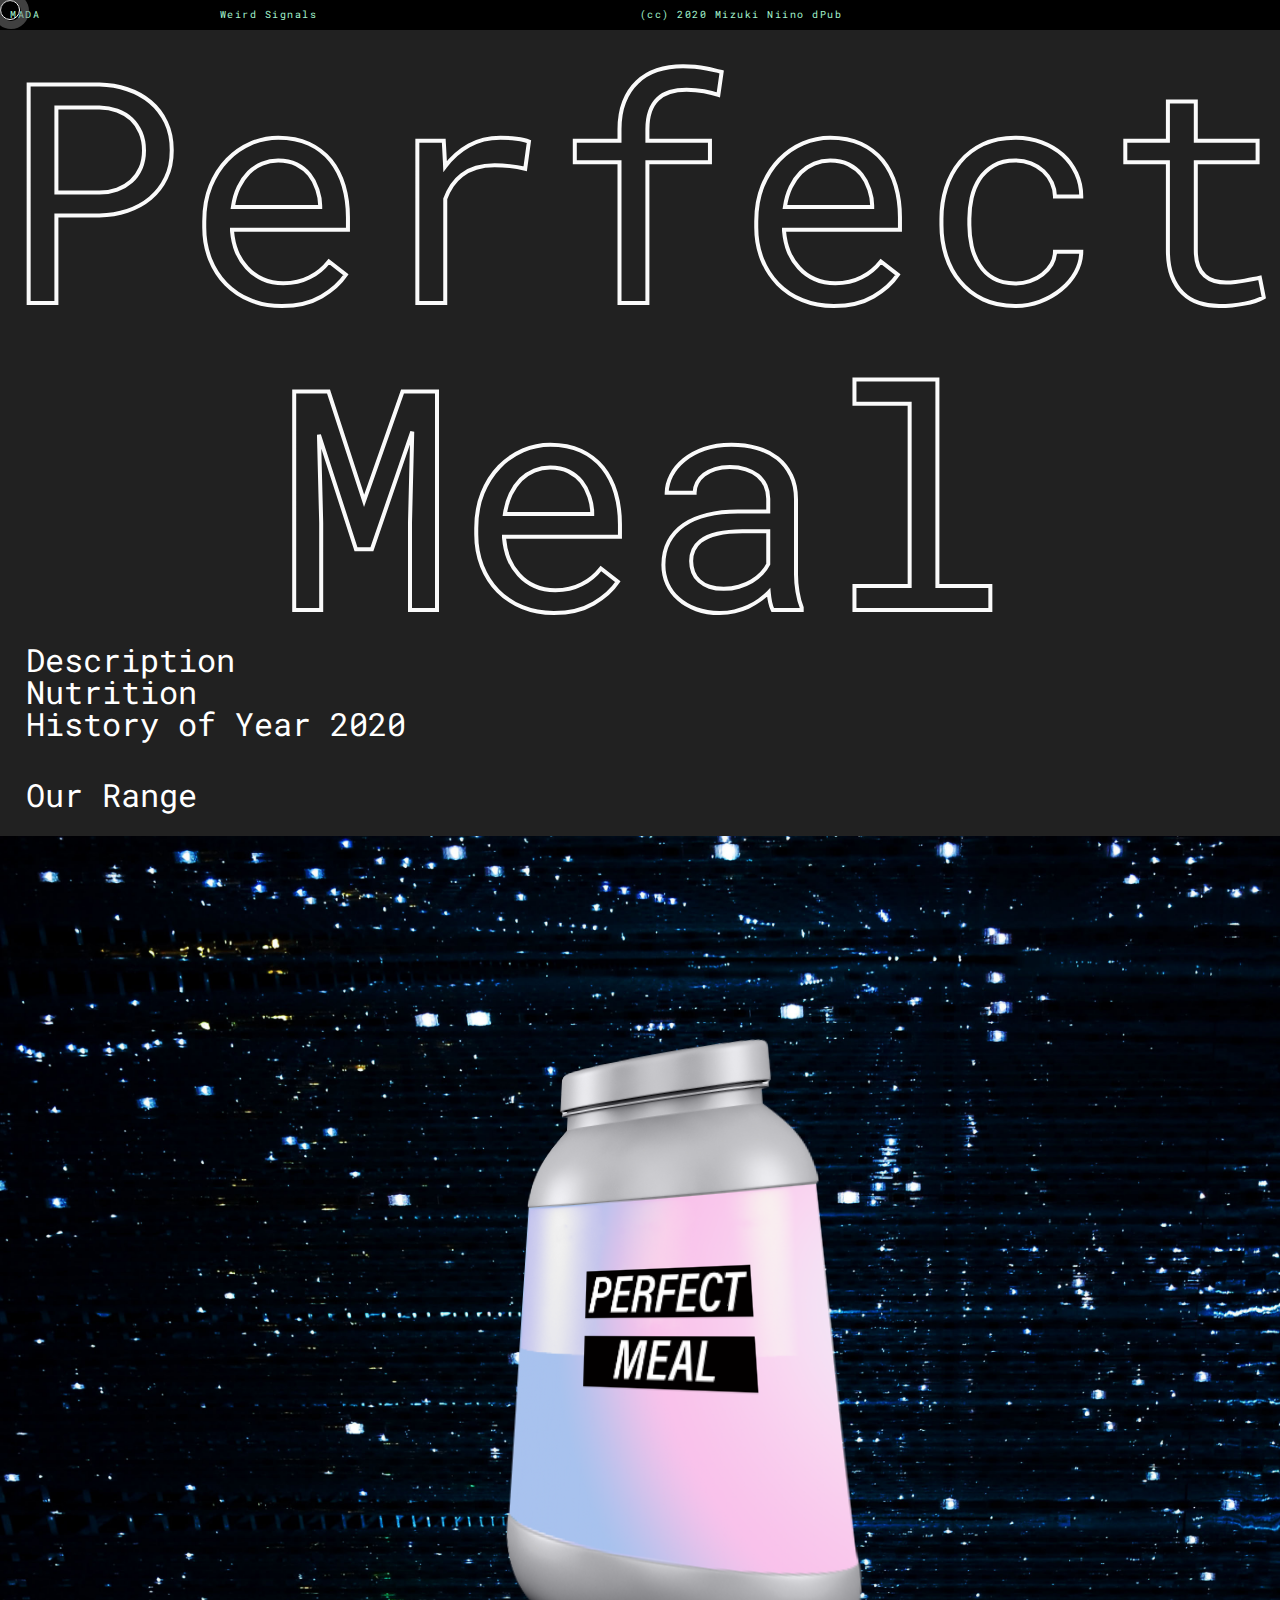
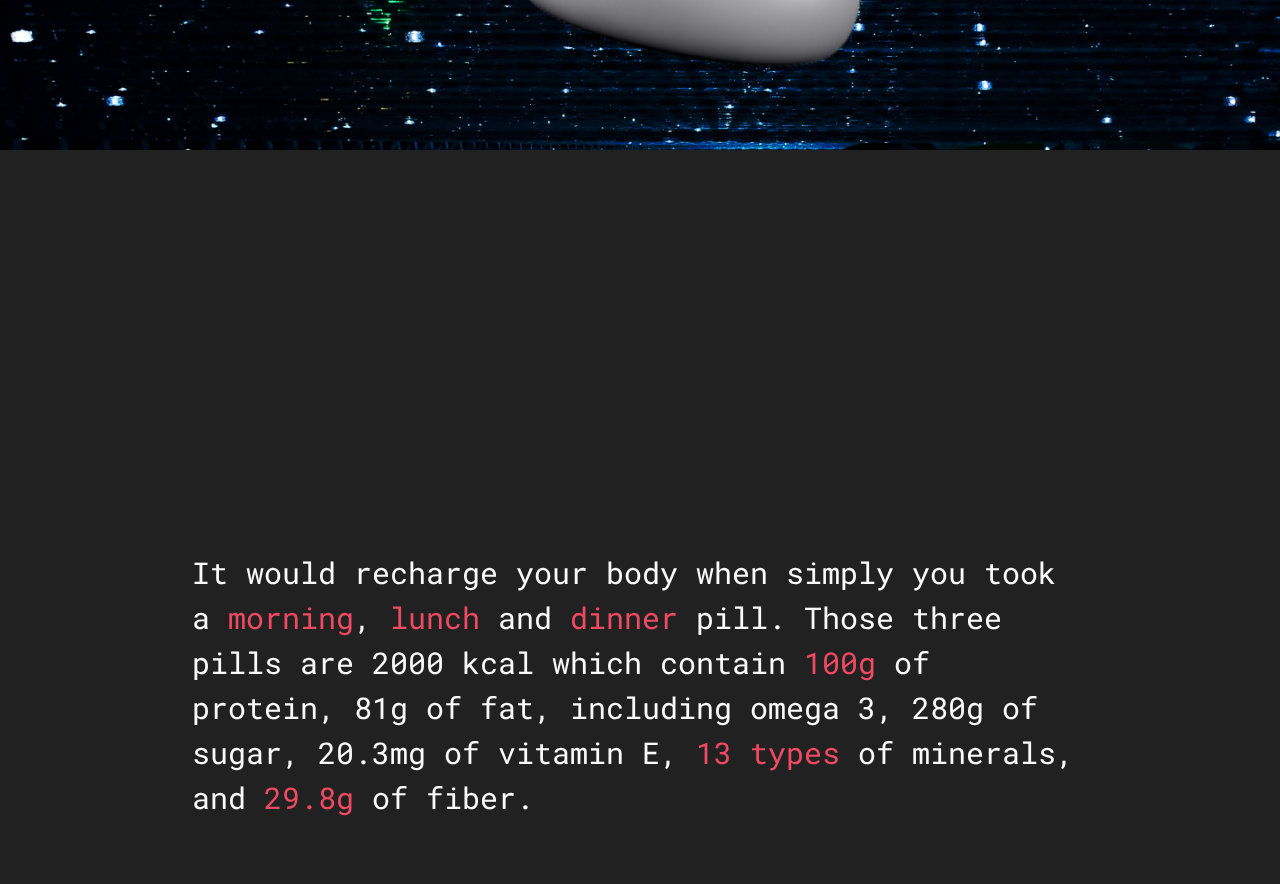
<file: Temporal Loop/index.html>
<!DOCTYPE html>
<html>
  <head>
    <meta charset="UTF-8">
  	<meta name="viewport" content="width=device-width,initial-scale=1">
    <title>2050 Temporal Loop</title>
    <link rel="stylesheet" href="assets/css/reset.css" type="text/css">
  	<link rel="stylesheet" href="assets/css/main.css" type="text/css">
  	<script src="assets/js/jquery-3.4.1.min.js"></script>
  	<script src="assets/js/main.js"></script>
  </head>
  <body>
    <!-- DO NOT REMOVE ABOVE -->
    <!-- start here -->

  <!-- cursor editing-->
    <div class="cursor"></div>
    <script>
        const cursor = document.querySelector('.cursor');

        document.addEventListener('mousemove', e => {
            cursor.setAttribute("style", "top: "+(e.pageY - 10)+"px; left: "+(e.pageX - 10)+"px;")
        })

         document.addEventListener('click', () => {
            cursor.classList.add("expand");

            setTimeout(() => {
                cursor.classList.remove("expand");
            }, 500)
        })

    </script>  

    <!-- cursor end-->

     <!-- copyright-->

    <div class="copy container">
      <div class="item w1of3">
        MADA
      </div>
      <div class="item w2of3">
        Weird Signals
      </div>
      <div class="item w3of3">
        (cc) 2020 Mizuki Niino dPub
      </div>
    </div>

    <!-- end copyright -->

<style>
@import url('https://fonts.googleapis.com/css2?family=Roboto+Mono:ital,wght@1,100&display=swap');
</style>

<div class="title">
    Perfect Meal
</div>

    <div class="grid">
      <div class="col w-1of1">
        <div class="content">

          <!-- start toggle -->
          <div class="header h-1">
            <div>Description</div>
          </div>
          <div class="toggle t-1">
            You don't need to care about food anymore. We found the best nutrition analysed by your DNA. Drink our supplement three times a day, and you are released from wasting time by eating food.
          </div>

          <div class="header h-2">
            <div>Nutrition</div>
          </div>
          <div class="toggle t-2">
            <image class=nutritions>
              <img src="assets/images/Nutritions.png">
            </image>
          </div>

          <div class="header h-3">
            <div>History of Year 2020</div>
          </div>
          <div class="toggle t-3">
            In 2020, Natural was a buzz term at food marketers, and they produced existed "natural food." Human in 2020 enjoyed fruit, vegetable, animal meats that they destroyed. Now in 2050, we don't need to worry about natural. We can protect natural resources, and we can get perfect daily nutritions by three capsules.
          </div>


          <!-- end toggle -->

<div class="Range">
 <div>Our Range</div>
</div>

<img class="future" src="../Temporal Loop/assets/images/future.jpg">

<!-- start floating -->

<ul>
    <li>
    <div id="floating" class="icon">
      <img class="bottole" src="../Temporal Loop/assets/images/bottole.png" width="800">
    </div>
    </li> 
</ul>

<!-- End floating -->

<div class="box">
  <p class="description">It would recharge your body when simply you took a <span class="l-morning popup-link">morning</span>, <span class="l-lunch popup-link">lunch</span> and <span class="l-dinner popup-link">dinner</span> pill. Those three pills are 2000 kcal which contain <span class="l-100g popup-link">100g</span> of protein, 81g of fat, including omega 3, 280g of sugar, 20.3mg of vitamin E, <span class="l-13types popup-link">13 types</span> of minerals, and <span class="l-298g popup-link">29.8g</span> of fiber.
  </p>
</div>

<div class="pill1 pill"><img src="assets/images/pill1.png" width="200"></div>
<div class="pill2 pill"><img src="assets/images/pill2.png" width="200"></div>
<div class="pill3 pill"><img src="assets/images/pill3.png" width="200"></div>

<div class="p-100g p-text">100g</div> 
<div class="p-13types p-text">13 types</div> 
<div class="p-298g p-text">29.8g</div> 


    <!-- DO NOT REMOVE BELOW -->
    <!-- end here -->
  </body>
</html>
</file>
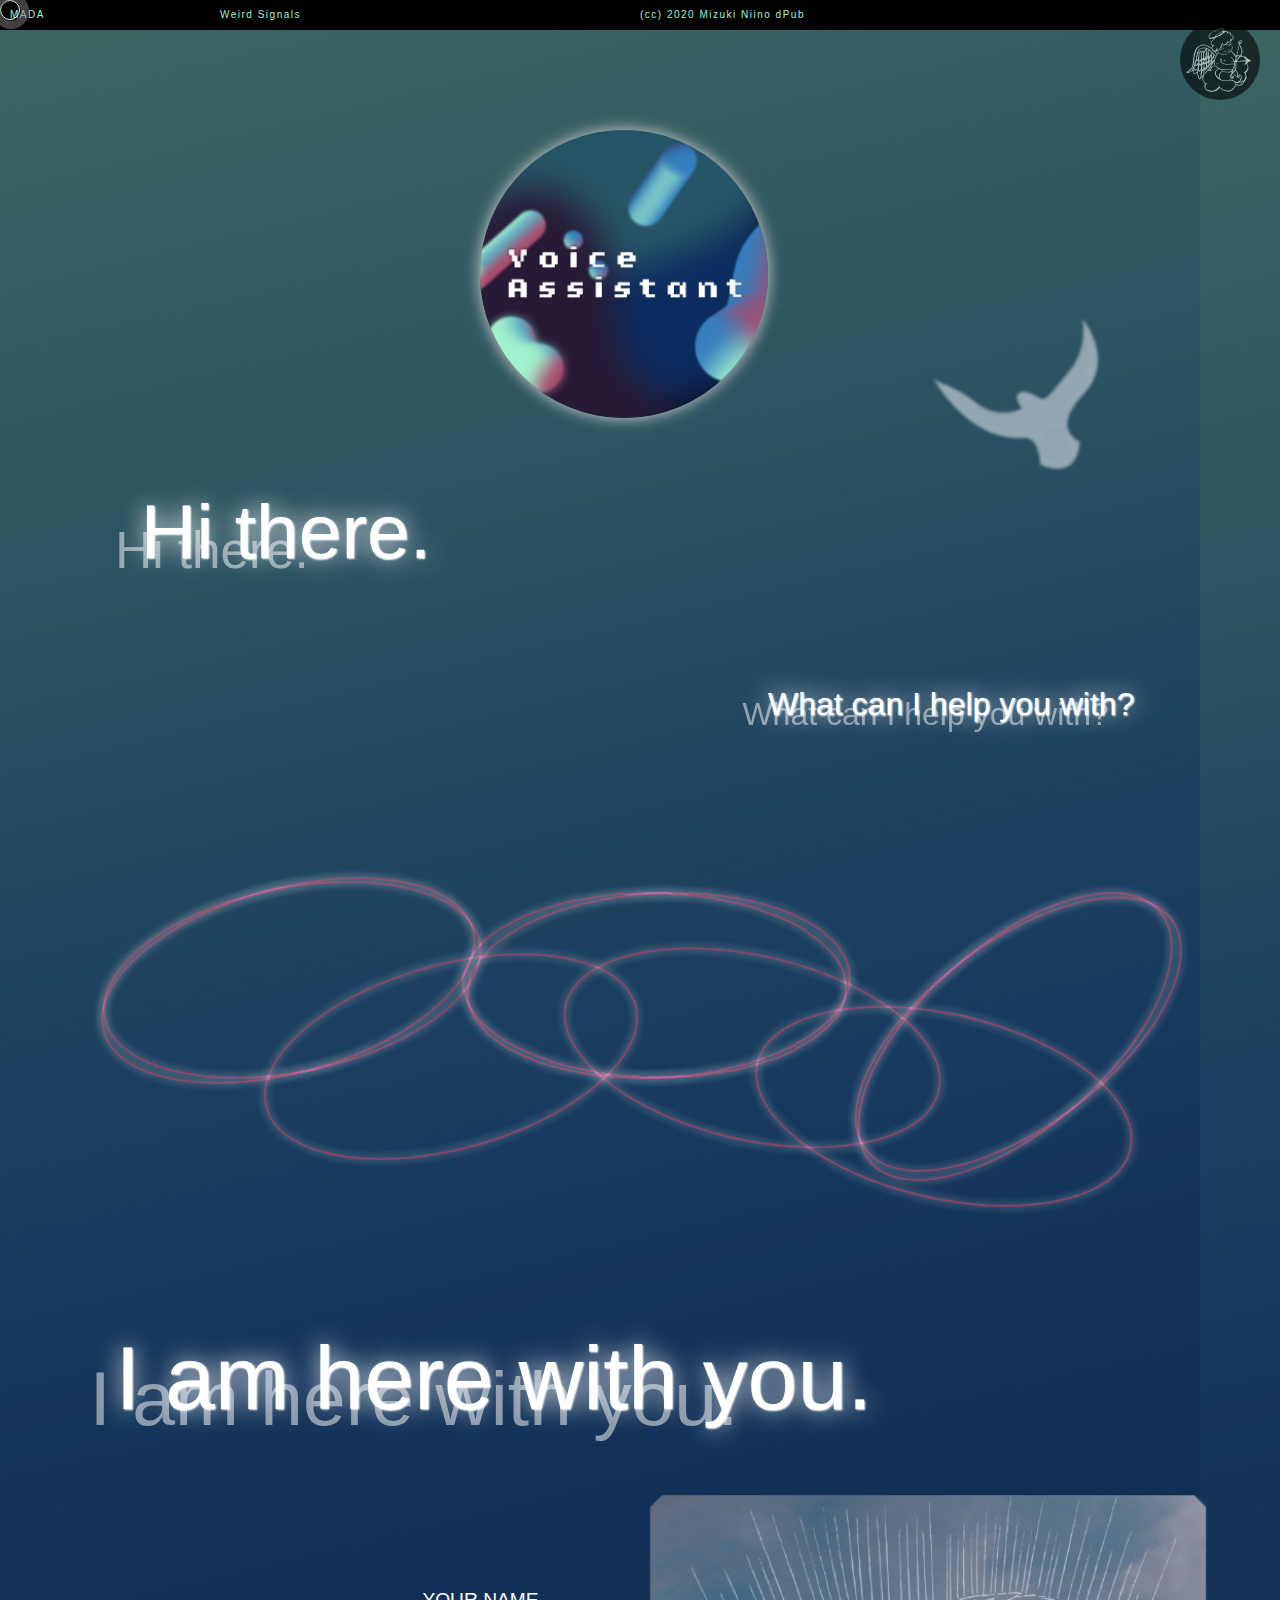
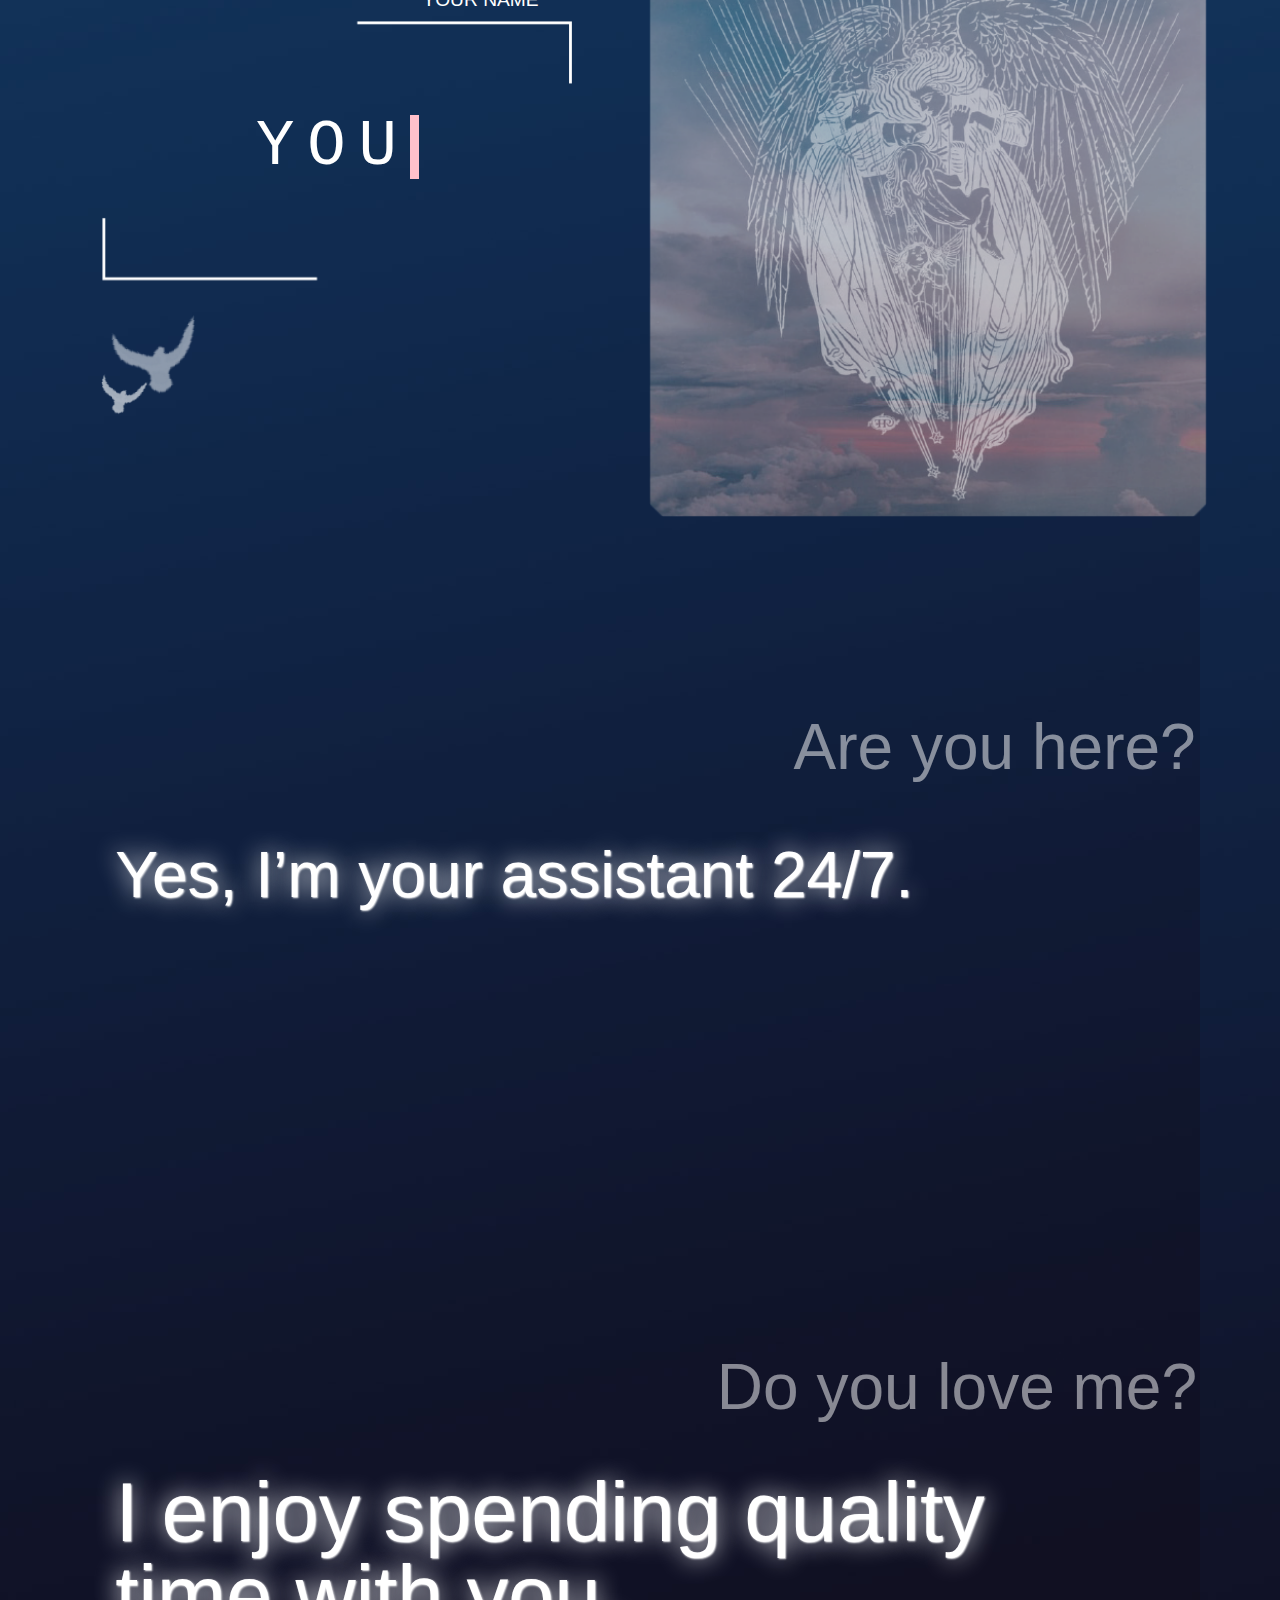
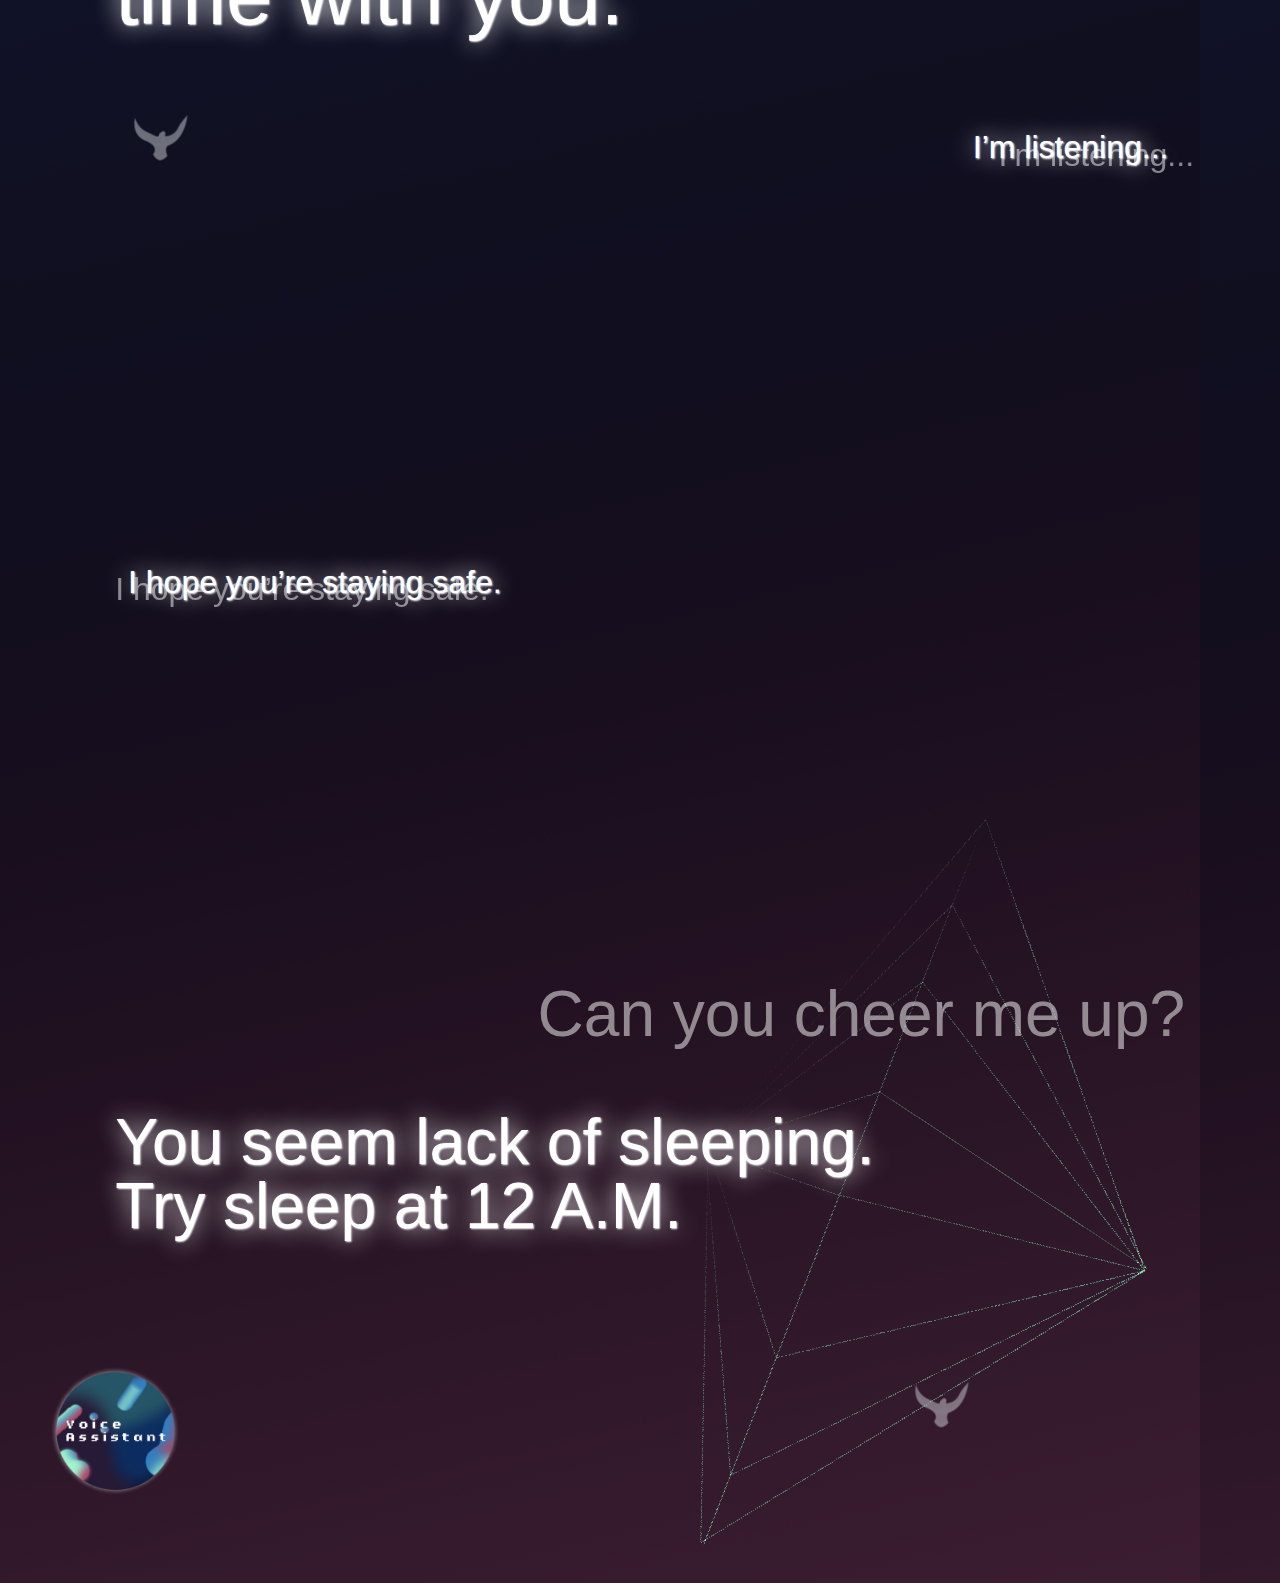
<file: weird-signals/index.html>
<!DOCTYPE html>
<html>
  <head>
    <meta charset="UTF-8">
  	<meta name="viewport" content="width=device-width,initial-scale=1">
    <title>Voice Assistant</title>
    <link rel="stylesheet" href="assets/css/reset.css" type="text/css">
  	<link rel="stylesheet" href="assets/css/main.css" type="text/css">
  	<script src="assets/js/jquery-3.4.1.min.js"></script>
  	<script src="assets/js/main.js"></script>
  </head>
  <body>
    <!-- DO NOT REMOVE ABOVE -->
    <!-- start here -->

    <div class="cursor"></div>

    <script>
        const cursor = document.querySelector('.cursor');

        document.addEventListener('mousemove', e => {
            cursor.setAttribute("style", "top: "+(e.pageY - 10)+"px; left: "+(e.pageX - 10)+"px;")
        })

         document.addEventListener('click', () => {
            cursor.classList.add("expand");

            setTimeout(() => {
                cursor.classList.remove("expand");
            }, 500)
        })

    </script>  




    <!-- menu -->

    <div class="menu">
      <img src="assets/images/angel.svg">
    </div>

    <div class="close">
      <img src="assets/images/angel.svg">
    </div>

    <!-- end menu -->


    <!-- copyright-->

    <div class="copy container">
      <div class="item w1of3">
        MADA
      </div>
      <div class="item w2of3">
        Weird Signals
      </div>
      <div class="item w3of3">
        (cc) 2020 Mizuki Niino dPub
      </div>
    </div>

    <!-- end copyright -->

    
    <!-- title -->

    <div class="title">
      <img src="assets/images/Voice Assistance.jpg">
    </div>

    <!-- end title -->

    <!-- 7 birds images -->

    <div class="bird1a">
      <img src="assets/images/1a.png">
    </div>

    <!-- end 7 birds images -->




    <!-- meditation -->
    
    <div class="lighttext">
      <div class="light1">
        Hi there.
      </div>  
    </div>
    
    <div class="glowtext">
      <div class="glow1">
        Hi there.
      </div>  
    </div>

    <div class="lighttext">
      <div class="light2">
        What can I help you with?
      </div>  
    </div>
    
    <div class="glowtext">
      <div class="glow2">
        What can I help you with?
      </div>  
    </div>

    <img class="rings" src="../weird-signals/assets/images/rings.png">


    <div class="lighttext">
      <div class="light3">
        I am here with you.
      </div>  
    </div>
    
    <div class="glowtext">
      <div class="glow3">
        I am here with you.
      </div>  
    </div>


    <div class="copy container2">
      <div class="item w1of2">
        <div class="name"> YOUR NAME</div>
        <div class="birds">
          <img src="../weird-signals/assets/images/birds.png">
        </div>        
        <img src="../weird-signals/assets/images/frame.png">

       <div class="YOU">
          <h1>YOU</h1>
       </div>

      </div>
      <div class="item w1of2">
        <img src="../weird-signals/assets/images/angel.png">
      </div>
    </div>  

    <div class="lighttext">
      <div class="light4">
        Are you here?
      </div>  
    </div>

    <div class="glowtext">
      <div class="glow4">
        Yes, I’m your assistant 24/7.
      </div>  
    </div>   


    <div class="lighttext">
      <div class="light5">
        Do you love me?
      </div>  
    </div>

    <div class="glowtext">
      <div class="glow5">
        I enjoy spending quality <br> time with you.
      </div>  
    </div>   

    <div class="lighttext">
      <div class="light6">
        I’m listening...
      </div>  
    </div>
    
    <div class="glowtext">
      <div class="glow6">
        I’m listening...
      </div>  
    </div>

    <div class="abird">
      <img src="assets/images/abird.png">
    </div>

    <div class="lighttext">
      <div class="light7">
        I hope you’re staying safe.
      </div>  
    </div>
    
    <div class="glowtext">
      <div class="glow7">
        I hope you’re staying safe.
      </div>  
    </div>

    <div class="lighttext">
      <div class="light8">
        Can you cheer me up?
      </div>  
    </div>
    
    <div class="glowtext">
      <div class="glow8">
        You seem lack of sleeping. <br> Try sleep at 12 A.M.
      </div>  
    </div> 

    <!-- end meditation -->

    <div class="diamond">
      <img src="../weird-signals/assets/images/diamond.png">
    </div>

    <div class="titleend">
      <img src="assets/images/assisstant.png">
    </div>

    <img class="abird1" src="assets/images/abird.png">

  <div class="essay">
    <h1 class="semititle">Voice <br> Command</h1>

      <p>Voice Command is with Voice Control you can navigate and interact with your device using your voice to tap, swipe, type, and more. 
      When you hear Siri or Alexa, do you imagine a robot or a human appearance? Even we understand the response is structured Ai; we tend
      to create the personification of voice control in our heads. This anthropomorphism could be felt as Guardian Spirits that protect and watch over you all the time. Ironically, it has still relied on actual human voice for the first time. Floating and smooth effect makes your Guardian Spirits are surrounding you every time and supporting you.
      </p>
    <br> <br>
  </div>



    <!-- DO NOT REMOVE BELOW -->
    <!-- end here -->
  </body>
</html>
</file>
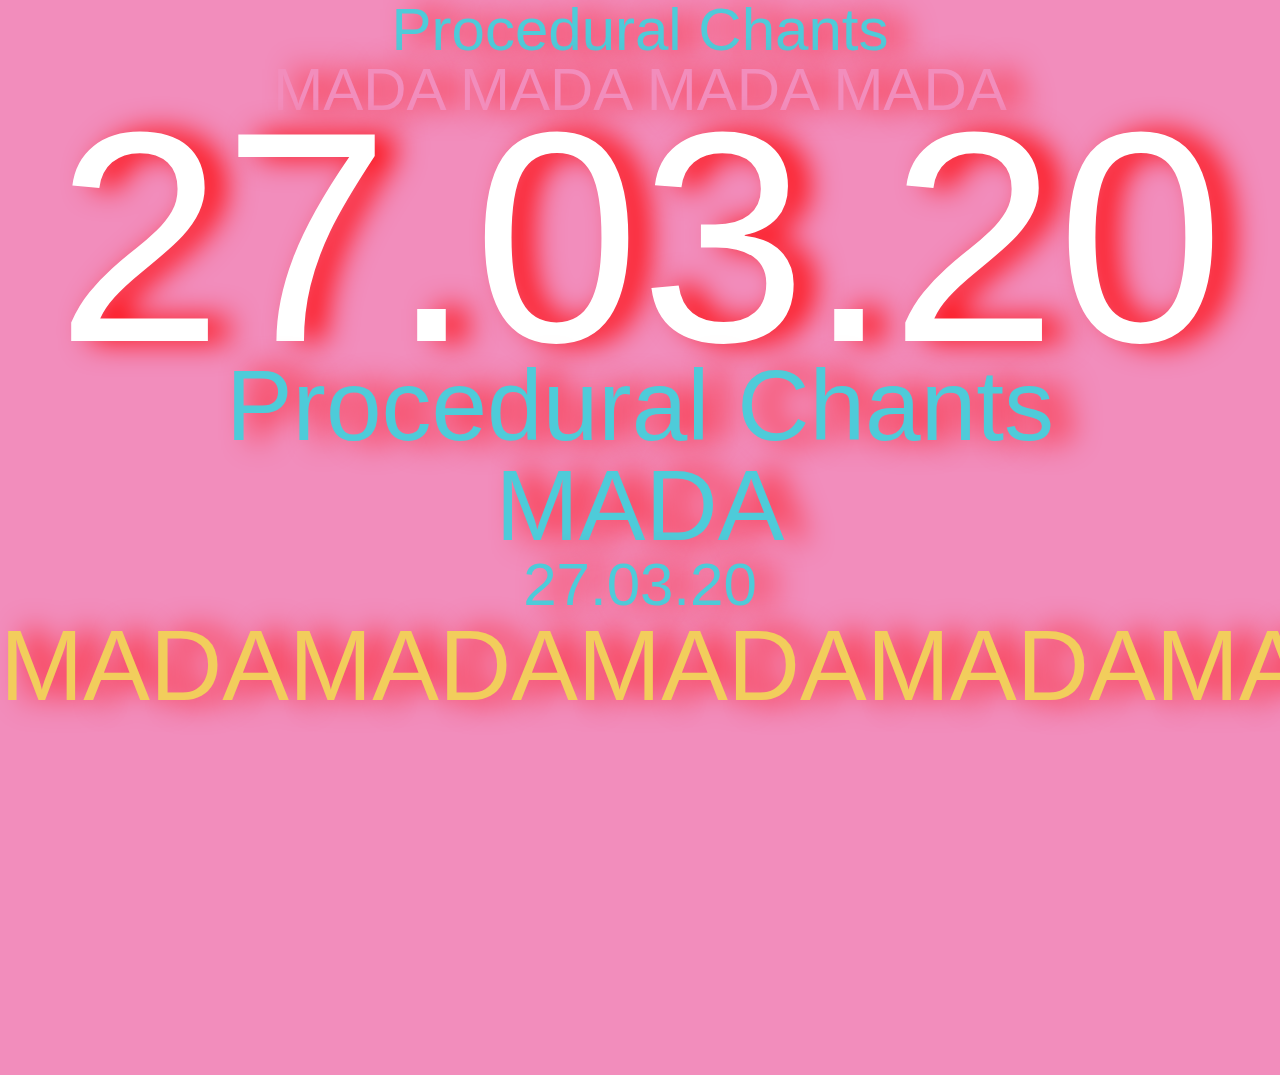
<file: Workshop1/chant.html>
<!DOCTYPE html>
<html>
  <head>
    <meta charset="UTF-8">
  	<meta name="viewport" content="width=device-width,initial-scale=1">
    <title>Chants by Mizuki Niino</title>
    <link rel="stylesheet" href="assets/css/reset.css" type="text/css">
  	<link rel="stylesheet" href="assets/css/main.css" type="text/css">
  	<script src="assets/js/jquery-3.4.1.min.js"></script>
  	<script src="assets/js/main.js"></script>
  </head>
  <body>
    <!-- DO NOT REMOVE ABOVE -->
    <!-- start here -->

    <div class="roll bg">
      <div class="roll mid">
        <div class="roll text">Procedural Chants</div>
      </div>
    </div>

    <div class="roll bg">
      <div class="roll mid">
        <div class="roll text">MADA MADA MADA MADA</div>
      </div>
    </div>

    <div class="roll bg">
      <div class="roll mid">
        <div class="roll text">27.03.20</div>
      </div>
    </div>
    
    <div class="roll bg">
      <div class="roll mid">
        <div class="roll text">Procedural Chants</div>
      </div>
    </div>
    
    <div class="roll bg">
      <div class="roll mid">
        <div class="roll text">MADA</div>
      </div>
    </div>
    
    <div class="roll bg">
      <div class="roll mid">
        <div class="roll text">27.03.20</div>
      </div>
    </div>

        <div class="roll bg">
      <div class="roll mid">
        <div class="roll text">MADAMADAMADAMADAMADA</div>
      </div>
    </div>


    <!-- DO NOT REMOVE BELOW -->
    <!-- end here -->
  </body>
</html>
</file>
<file: Temporal Loop/assets/css/main.css>
body {
	font-family: 'Roboto Mono', monospace;
	font-size: 32px;
	background: #212121;
 	height: 100%;
}

a {
	color:red;
}

.container{
	color: #A2F2CD;
	display: flex;
	flex-grow: wrap;
	font-size: 10px;
	background-color: black;
	padding: 10px;
	word-wrap: 100%;
	letter-spacing: 1.5px;
}

.w1of3{
	width: 33.33%;
}
.w2of3{
	width: 66.66%;
}
.w3of3{
	width: 100%;
}

.title {
	font-size: 24vw;
	text-align: center;
	color: #212121;
  	-webkit-text-stroke: 4px #FAFAFA;
}

.header {
	color: white;
	cursor: pointer;
	margin-left: 2vw;
}
.header:hover { 
	color: blue;
}


.toggle {
	max-width: 70vw;
	padding: 30px;
	margin: 0 auto;
	line-height: 1.5;
	border-top:3px solid #FAFAFA;
	color: white;
	cursor: pointer;
	display: none;
}

.nutritions{
	width:600px;
	margin-left:auto;
	margin-right:auto;
}

.Range {
	color: white;
	cursor: pointer;
	margin-top: 3vw;
	margin-left: 2vw;
}

.box {
	max-width: 70vw;
	padding-top: 50vw;
	padding-bottom: 5vw;
	position: absolute;
	margin: 0 auto;
	position: static;
	font-size: 30px;
	line-height: 1.5;
	perspective: 400px;
	color: #FAFAFA;
}

.future {
	width:100%;
	display: block;
	margin-left: auto;
	margin-right: auto;
	margin-top: 2vw;
	position: absolute;
}

.cursor {
    width: 20px;
    height: 20px;
    border: 1px solid white;
    border-radius: 50%;
    position: absolute;
    transition-duration: 200ms;
    transition-timing-function: ease-out;
    animation: cursorAnim .5s infinite alternate;
    pointer-events: none;
}

.cursor::after {
    content: "";
    width: 20px;
    height: 20px;
    position: absolute;
    border: 8px solid gray;
    border-radius: 50%;
    opacity: .5;
    top: -8px;
    left: -8px;
    animation: cursorAnim2 .5s infinite alternate;
}

@keyframes cursorAnim {
    from {
        transform: scale(1);
    }
    to {
        transform: scale(.7);
    }
}

@keyframes cursorAnim2 {
    from {
        transform: scale(1);
    }
    to {
        transform: scale(.4);
    }
}

@keyframes cursorAnim3 {
    0% {
        transform: scale(1);
    }
    50% {
        transform: scale(3);
    }
    100% {
        transform: scale(1);
        opacity: 0;
    }
}

.expand {
    animation: cursorAnim3 .5s forwards;
    border: 1px solid red;
}

.popup-link {
	color: #F24963;
	cursor: pointer;
}

.p-text {
	cursor: pointer;
	position: fixed;
	top:0px;
	left:0px;
	width: 100%;
	height: 100vh;
	display: none;
	mix-blend-mode: multiply;
}

.pill {
	width: 250px;
	position: fixed;
	z-index: 3;
	cursor: pointer;
	display: none;
}

.pill1 {
	bottom: 8vw;
	left: 20%;
	transform: rotate(315deg);
}

.pill2 {
	bottom: 15vw;
	left: 35%;	
}

.pill3 {
	bottom: 5vw;
	left: 70%;
	transform: rotate(30deg);		
}

.p-100g {
	font-size:30vw;
	text-align: center;
	color: #F01195;
	text-shadow: 1px 1px 2px white, 0 0 25px white;
}

.p-13types {
	font-size:25vw;
	text-align: center;
	color: #0CB7ED;	
	text-shadow: 1px 1px 2px white, 0 0 25px white;
}

.p-298g {
	font-size:30vw;
	text-align: center;
	color: #F05000;	
	text-shadow: 1px 1px 2px white, 0 0 25px white;
}

.show {
	display: block;
}


.li {
	display: block;
	position: absolute;
	top: 10vw;
	z-index: 1;
}

.bottole{
	padding-left: 24vw;
	width: 80%;
	padding-top: 17vw;
}

#floating {
    transform: perspective(525px) translateZ(100px)
        rotateX(18deg) rotateY(-20deg);
    transition: all 300ms linear 0s;
    animation: pers 2s infinite alternate;
	}

@keyframes pers {
  0% {
transform: perspective(525px) translateZ(100px)
          rotateX(18deg) rotateY(-19deg);
  }
  20% {
transform: perspective(525px) translateZ(100px)
          rotateX(35deg) rotateY(-24deg);
  }
  50% {
transform: perspective(525px) translateZ(100px)
          rotateX(5deg) rotateY(-25deg);
  }
    70% {
transform: perspective(525px) translateZ(100px)
          rotateX(-15deg) rotateY(-19deg);
  }
  100% {
transform: perspective(525px) translateZ(100px)
          rotateX(1deg) rotateY(-5deg);
  }  
}	

.icon {


}
</file>
<file: weird-signals/assets/css/main.css>
html {
	background-image: url("../images/background.jpg");
}
body {
	font-family: Helvetica,Arial,sans-serif;
	font-size: 32px;
}

.menu {
	width: 80px;
	height: 80px;
	background-color:black;
	opacity: 60%;
	position:fixed;
	top:20px;
	right: 20px;
	padding: 5px;
	border-radius: 50px;
}

.container{
	color: #A2F2CD;
	display: flex;
	flex-grow: wrap;
	font-size: 10px;
	background-color: black;
	padding: 10px;
	word-wrap: 100%;
	letter-spacing: 1.5px;
}

.w1of3{
	width: 33.33%;
}
.w2of3{
	width: 66.66%;
}
.w3of3{
	width: 100%;
}

.title{
	width: 25vw;
	display: block;
	margin-left: auto;
	margin-right: auto;
	margin-top:100px;
}

.title img  {
	width:90%;
	display: block;
	border-radius: 50%;
	box-shadow:0px 0px 15px lightgrey;

}

/*bird animation*/
.bird1a {
	transform: rotate(-25deg);
}

.bird1a img {
	width: 17vw;
	margin-left: 75vw;
	margin-top: 6vw;
	opacity: 80%;
	animation-name: floating;
	animation-iteration-count: infinite;
	animation-duration: 4s;
	animation-timing-function: ease-in-out;
}
@keyframes floating {
    from { transform: translate(0,  0px); }
    65%  { transform: translate(0, 15px); }
    to   { transform: translate(0, -0px); }    
}

/*end bird animation*/

/*meditation*/

.glowtext {
	color: white;
	text-shadow: 1px 1px 2px white, 0 0 25px white;	
}

.lighttext {
	color: white;
	opacity: 50%;
}

.glow1 {
	font-size: 6vw;
	margin-left: 11vw;
	margin-top: -6.5vw;
	text-shadow: 1px 1px 2px white, 0 0 25px white;
}

.light1 {
	font-size: 4vw;
	margin-left: 9vw;
	margin-top: -15vw;
}

.glow2 {
	font-size: 2.5vw;
	margin-left: 60vw;
	margin-top: -3.3vw;
	text-shadow: 1px 1px 2px white, 0 0 25px white;
}

.light2 {
	font-size: 2.5vw;
	margin-left: 58vw;
	margin-top: 10vw;
}


.rings {
	height: 50vw;
	display: block;
	margin-left: auto;
	margin-right: auto;
	opacity: 80%;
	animation-name: floatinga;
	animation-iteration-count: infinite;
	animation-duration: 5.5s;
	animation-timing-function: ease-in-out;
}
@keyframes floatinga {
    from { transform: translate(0, 0px); }
    65%  { transform: translate(0, -20px); }
    to   { transform: translate(0, 0px); }    
}

.glow3 {
	font-size: 7vw;
	margin-left: 9vw;
	margin-top: -8vw;
	text-shadow: 1px 1px 2px white, 0 0 25px white;
}

.light3 {
	font-size: 6vw;
	margin-left: 7vw;
	margin-top: 0vw;
}


.container2{
	display: flex;
	flex-wrap: wrap;
	padding: 5vw;
	word-wrap: 100%;
}

.w1of2{
	width: 50%;
}

.w1of2{
	width: 50%;
}

.item img {
	width: 100%;
} 

.name {
	color: white;
	font-size: 1.5vw;
	text-align: right;
	padding-left: 28vw;
	position: absolute;
	padding-top: 8vw;
}

/* YOU */
.YOU h1 {
  color: #ffffff;
  font-size: 5vw;
  padding-left: 10vw;
  position:absolute; top: 134vw; left: 10vw;
  font-family: monospace;
  overflow: hidden;
  border-right: .15em solid pink; 
  white-space: nowrap; 
  margin: 0 auto; 
  letter-spacing: .20em; 
  animation: 
    typing 4s steps(40, end),
    blink-caret .5s step-end infinite;
}

/* The typing effect */
@keyframes typing {
  from { width: 0 }
  to { width: 20% }
}

/* The typewriter cursor effect */
@keyframes blink-caret {
  from, to { border-color: transparent }
  50% { border-color: #A8175D }
}

.birds {
	width: 15vw;
	opacity: 100%;
	position: absolute;
	padding-top: 30vw;
	animation-name: floating;
	animation-iteration-count: infinite;
	animation-duration: 4s;
	animation-timing-function: ease-in-out;
}

@keyframes floating {
    from { transform: translate(0,  0px); }
    65%  { transform: translate(0, 15px); }
    to   { transform: translate(0, -0px); }    
}

.light4 {
	font-size: 5vw;
	margin-left: 62vw;
	margin-top: 10vw;
}

.glow4 {
	font-size: 5vw;
	margin-left: 9vw;
	margin-top: 5vw;
	text-shadow: 1px 1px 2px white, 0 0 25px white;
}

.light5 {
	font-size: 5vw;
	margin-left: 56vw;
	margin-top: 35vw;
}

.glow5 {
	font-size: 6.5vw;
	margin-left: 9vw;
	margin-top: 4vw;
	text-shadow: 1px 1px 2px white, 0 0 25px white;
}

.glow6 {
	font-size: 2.5vw;
	margin-left: 76vw;
	margin-top: -3.2vw;
	text-shadow: 1px 1px 2px white, 0 0 25px white;
}

.light6 {
	font-size: 2.5vw;
	margin-left: 78vw;
	margin-top: 8vw;
}


.abird {
	margin-left: 9vw;
	margin-top: -5vw;
	animation-name: floating;
	animation-iteration-count: infinite;
	animation-duration: 4s;
	animation-timing-function: ease-in-out;
}


.glow7 {
	font-size: 2.5vw;
	margin-left: 10vw;
	margin-top: -3vw;
	text-shadow: 1px 1px 2px white, 0 0 25px white;
}

.light7 {
	font-size: 2.5vw;
	margin-left: 9vw;
	margin-top: 30vw;
}


.light8 {
	font-size: 5vw;
	margin-left: 42vw;
	margin-top: 30vw;
}

.glow8 {
	font-size: 5vw;
	margin-left: 9vw;
	margin-top: 5vw;
	text-shadow: 1px 1px 2px white, 0 0 25px white;
}


.diamond {
	width: 90vw;
	z-index: -1;
	position: absolute;
	margin-top: -35vw;
	margin-left: 50vw;
}

.titleend {
	height: auto;
	margin-left: 4vw;
	margin-top: 10vw;
	position: absolute;
	padding-bottom: 4vw;
}

.titleend img {
	width: 10vw;

}

.abird1 {
	margin-left: 70vw;
	margin-top: 10vw;
	animation-name: floating;
	animation-iteration-count: infinite;
	animation-duration: 4s;
	animation-timing-function: ease-in-out;
}

.cursor {
    width: 20px;
    height: 20px;
    border: 1px solid white;
    border-radius: 50%;
    position: absolute;
    transition-duration: 200ms;
    transition-timing-function: ease-out;
    animation: cursorAnim .5s infinite alternate;
    pointer-events: none;
}



.cursor::after {
    content: "";
    width: 20px;
    height: 20px;
    position: absolute;
    border: 8px solid gray;
    border-radius: 50%;
    opacity: .5;
    top: -8px;
    left: -8px;
    animation: cursorAnim2 .5s infinite alternate;
}

@keyframes cursorAnim {
    from {
        transform: scale(1);
    }
    to {
        transform: scale(.7);
    }
}

@keyframes cursorAnim2 {
    from {
        transform: scale(1);
    }
    to {
        transform: scale(.4);
    }
}

@keyframes cursorAnim3 {
    0% {
        transform: scale(1);
    }
    50% {
        transform: scale(3);
    }
    100% {
        transform: scale(1);
        opacity: 0;
    }
}

.expand {
    animation: cursorAnim3 .5s forwards;
    border: 1px solid red;
}

.semititle {
	line-height: 115%;
}

.essay {
  width: 33.3%;
  height: 100vh;
  line-height: 120%;
  overflow: scroll;
  position: fixed;
  background-color: rgba(0, 0, 0, 0.2);
  right: 0;
  top: 0;
  z-index: 2;
  margin-right: -50%;
  transition: 1s;
}

.essay.slide {
  margin-right: 0;
  transition: 1s;
}

.essay h1 {
  font-size: 4.5vw;
  padding-left: 25px;
  padding-top: 8vw;
  padding-bottom: 1vw;
  color: white;
  font-style: bold;


}

.essay p {
  font-size: 1.3vw;
  padding: 22px;
  color: white;
}


.close {
  	width: 80px;
  	height: 80px;
  	border-radius: 50%;
	top: 20px;
	right: 20px;
	padding: 5px;
 	position: fixed;
 	z-index: 3;
  	cursor: pointer;
  	display: none;
}

.close.show {
  display: block;
}

.close:hover {
 
  opacity: 50%;

}
</file>
<file: Workshop1/assets/css/main.css>
body {
	background-color: #F28DBC;
	font-family: Arial;
}

.bg {
	text-align: center;
	text-shadow:20px 0px 30px red;
}

.bg.one {
	
}

.bg.two {

}

.bg.three {

}

.bg.four {

}

.mid {
	color: white
}

.mid.one {
	color: white
}

.mid.two {
	color: #4ECBD9
}

.mid.three {
	color: #F2CD5C
}

.mid.four {
	color: #F28DBC
}

.text {
	font-size: 50px;
}

.text.one {
	font-size: 30px;
}

.text.two {
	font-size: 100px;
}

.text.three {
	font-size: 60px;
}

.text.four {
	font-size: 300px;
	line-height: 235px;
}
</file>
